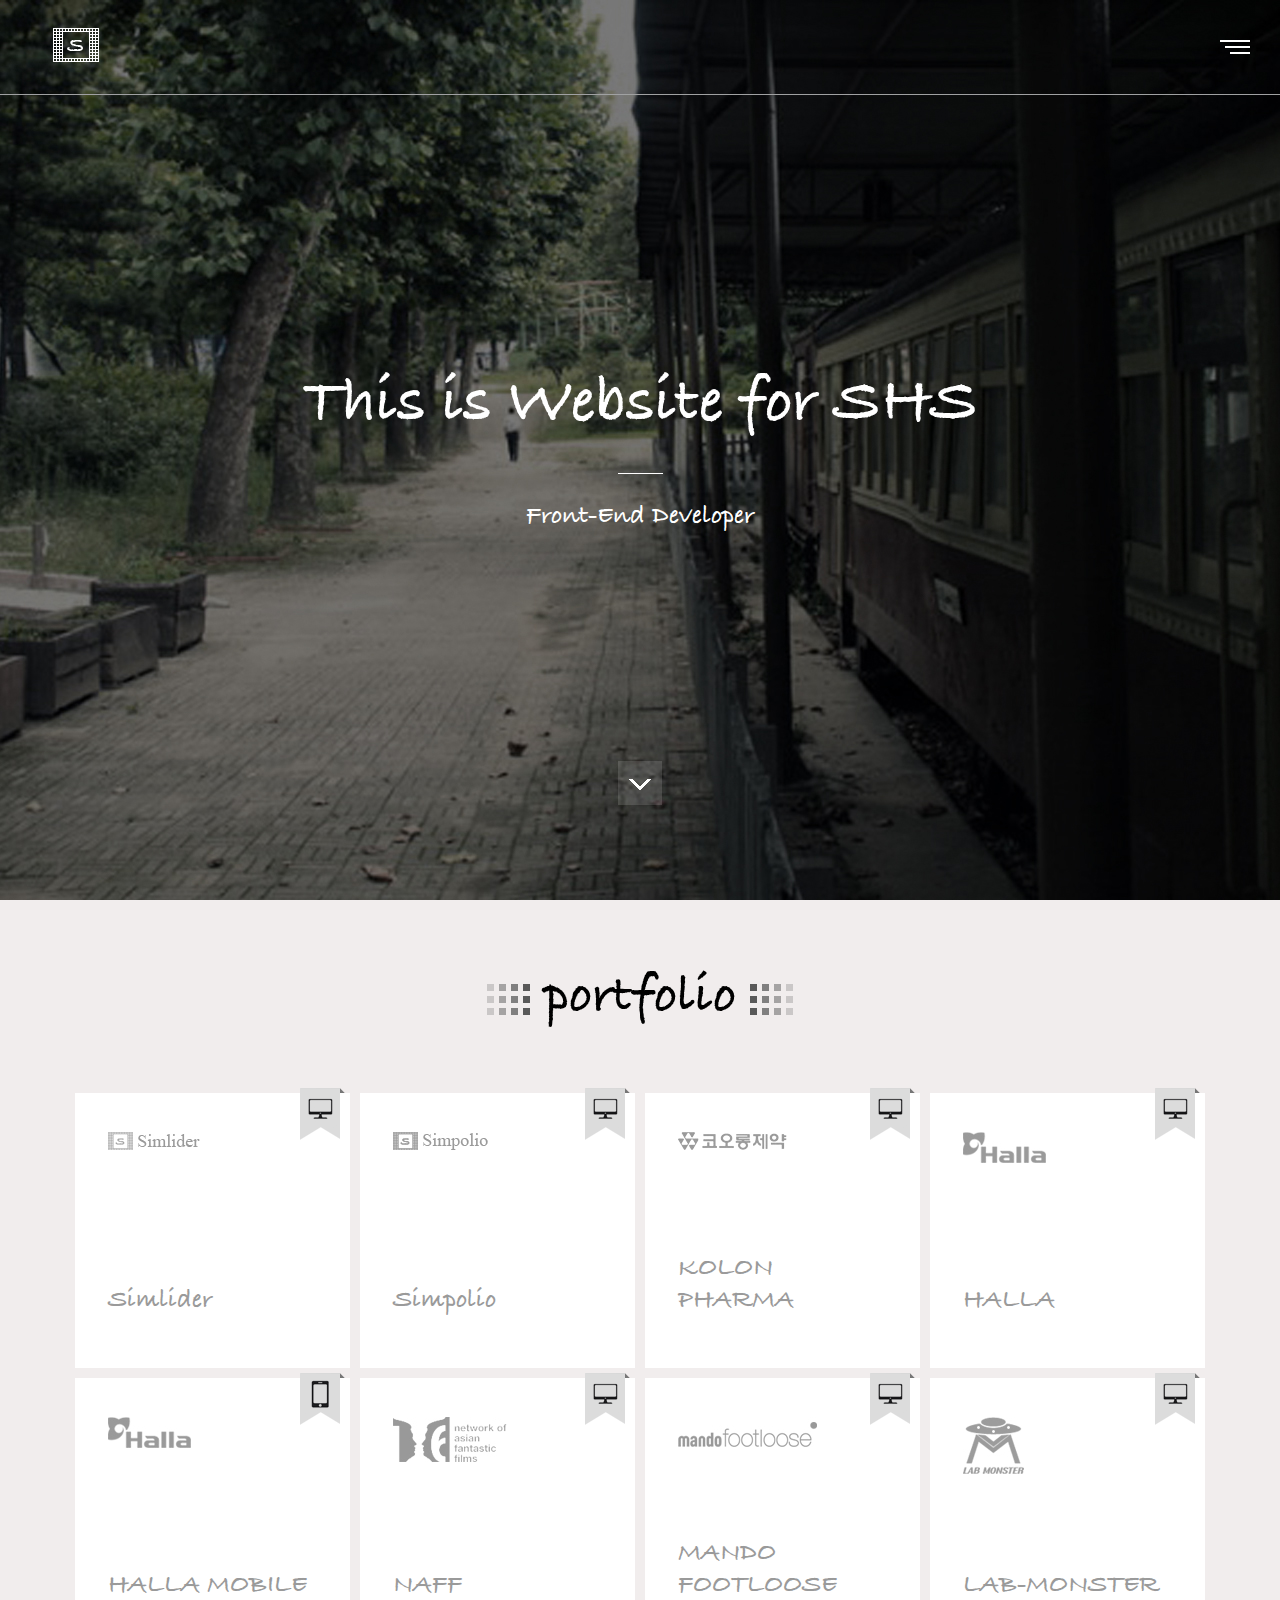
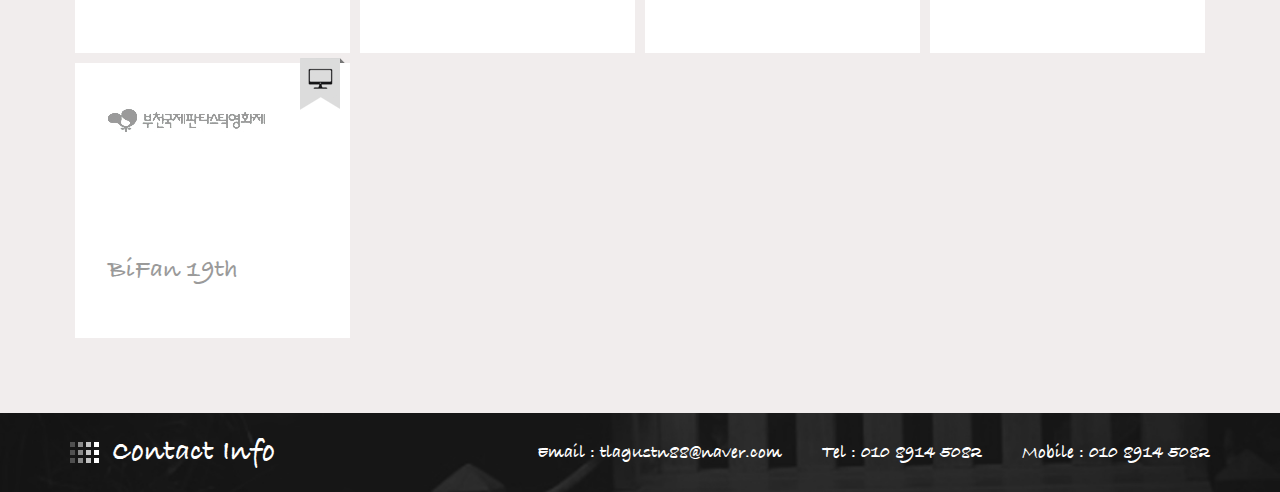
<file: index.html>
<!DOCTYPE html>
<html lang="ko">
<head>
<title>SIMHS PortFolio</title>
<meta http-equiv="Content-Type" content="text/html; charset=UTF-8" />
<meta name="viewport" content="width=device-width, initial-scale=1">
<script type="text/javascript" src="web/js/jquery-1.11.0.min.js"></script>
<script type="text/javascript" src="web/js/jquery.hoverdir.js"></script>
<script type="text/javascript" src="web/js/simpolio.js"></script>
<script type="text/javascript" src="web/js/common.js"></script>
<link href="web/css/reset.css?ver=1.0" rel="stylesheet" type="text/css" />
<link href="web/css/simlider.css?ver=1.0" rel="stylesheet" type="text/css" />
<link href="web/css/simpolio.css?ver=1.0" rel="stylesheet" type="text/css" />
<link href="web/css/layout.css?ver=1.0" rel="stylesheet" type="text/css" />
<link href="web/css/main.css?ver=1.0" rel="stylesheet" type="text/css" />
<link href="web/css/media.css?ver=1.0" rel="stylesheet" type="text/css" />
</head>
<body>
<form name="frm" id="frm" method="post" onsubmit="return false;">
<script>
$(function(){
	var simpolio = new SimPolio('#simpolio');
    
    $(' .da-thumbs > li ').hoverdir({
        hoverElem : '.bg',
        hoverDelay : 100
    });
});
</script>
<div class="wrap">
<div id="skipNavi"> <a href="#cont">본문 바로가기</a></div>
<div class="open"></div>
	<div class="header">
		<h1><a href="index.html"><img src="web/images/common/s_logo.png" alt="Logo" /></a></h1>
		<a href="javascript:;" class="open_menu_bar">
            <span class="sp01"></span>
            <span class="sp02"></span>
            <span class="sp03"></span>
        </a>
	</div><!-- //header -->
    
    <div class="open_menu">
        <a href="index.html" class="logo"><img src="web/images/common/s_logo.png" alt="Logo" /></a>
        <ul>
            <li><a href="index.html">HOME</a></li>
            <li><a href="simlider.html">Simlider View</a></li>
            <li><a href="simpolio.html">Simpoilo View</a></li>
        </ul>
        <a href="javascript:;" class="menu_close">닫기</a>
    </div><!-- //open_menu -->

	<div class="container">
		<div class="visual_area">
            <div class="visual_txt">
                <span>This is Website for SHS</span>            
                <span class="sub_tit">Front-End Developer</span>
            </div>
            <a href="javascript:;" class="down_arrow"><img src="web/images/main/down_arrow.png" alt="" /></a>
        </div>	
		<div class="portfolio_wrap" id="cont">
			<div class="portfolio">
				<h2>
                    <span>portfolio</span>
                </h2>
			    <div class="portfolio_view">
                    <ul id="simpolio" class="da-thumbs">
                        <li class="s_thum">
                            <img src="web/images/portfolio/web_ribbon.png" alt="web" class="ribbon" />
                            <div class="s_thum_view">
                                <h3><img src="web/images/portfolio/portfolio_01_off.jpg" alt="Simlider" /></h3>
                                <p>Simlider</p>                                
                                <div class="bg">
                                    <a href="simlider.html">
                                        <h3><img src="web/images/portfolio/portfolio_01_on.jpg" alt="Simlider" /></h3>
                                        <p>Simlider</p>
                                    </a>
                                </div>
                            </div>                            
                        </li>
                        <li class="s_thum">
                            <img src="web/images/portfolio/web_ribbon.png" alt="web" class="ribbon" />
                            <div class="s_thum_view">
                                <h3><img src="web/images/portfolio/portfolio_02_off.jpg" alt="Simpolio" /></h3>
                                <p>Simpolio</p>                                
                                <div class="bg">
                                    <a href="simpolio.html">
                                        <h3><img src="web/images/portfolio/portfolio_02_on.jpg" alt="Simpolio" /></h3>
                                        <p>Simpolio</p>
                                    </a>
                                </div>
                            </div>                            
                        </li>
                        <li class="s_thum">
                            <img src="web/images/portfolio/web_ribbon.png" alt="web" class="ribbon" />
                            <div class="s_thum_view">
                                <h3><img src="web/images/portfolio/portfolio_03_off.jpg" alt="코오롱 제약" /></h3>
                                <p>KOLON<br>PHARMA</p>                                
                                <div class="bg">
                                    <a href="http://www.kolonpharm.co.kr/">
                                        <h3><img src="web/images/portfolio/portfolio_03_on.jpg" alt="코오롱 제약" /></h3>
                                        <p>KOLON<br>PHARMA</p>
                                    </a>
                                </div>
                            </div>                            
                        </li>
                        <li class="s_thum">
                            <img src="web/images/portfolio/web_ribbon.png" alt="web" class="ribbon" />
                            <div class="s_thum_view">
                                <h3><img src="web/images/portfolio/portfolio_04_off.jpg" alt="HALLA" /></h3>
                                <p>HALLA</p>                                
                                <div class="bg">
                                    <a href="http://www.halla.com/">
                                        <h3><img src="web/images/portfolio/portfolio_04_on.jpg" alt="HALLA" /></h3>
                                        <p>HALLA</p>
                                    </a>
                                </div>
                            </div>                            
                        </li>
                        <li class="s_thum">
                            <img src="web/images/portfolio/mobile_ribbon.png" alt="mobile" class="ribbon" />
                            <div class="s_thum_view">
                                <h3><img src="web/images/portfolio/portfolio_04_off.jpg" alt="HALLA MOBILE" /></h3>
                                <p>HALLA MOBILE</p>                                
                                <div class="bg">
                                    <a href="http://www.halla.com/m/index.jsp">
                                        <h3><img src="web/images/portfolio/portfolio_04_on.jpg" alt="HALLA MOBILE" /></h3>
                                        <p>HALLA MOBILE</p>
                                    </a>
                                </div>
                            </div>                            
                        </li>
                        <li class="s_thum">
                            <img src="web/images/portfolio/web_ribbon.png" alt="web" class="ribbon" />
                            <div class="s_thum_view">
                                <h3><img src="web/images/portfolio/portfolio_05_off.jpg" alt="NAFF" /></h3>
                                <p>NAFF</p>                                
                                <div class="bg">
                                    <a href="http://naff.bifan.kr/">
                                        <h3><img src="web/images/portfolio/portfolio_05_on.jpg" alt="NAFF" /></h3>
                                        <p>NAFF</p>
                                    </a>
                                </div>
                            </div>                            
                        </li>
                        <li class="s_thum">
                            <img src="web/images/portfolio/web_ribbon.png" alt="web" class="ribbon" />
                            <div class="s_thum_view">
                                <h3><img src="web/images/portfolio/portfolio_06_off.jpg" alt="Mando Footloose" /></h3>
                                <p>MANDO<br>FOOTLOOSE</p>                                
                                <div class="bg">
                                    <a href="https://www.mandofootloose.com/">
                                        <h3><img src="web/images/portfolio/portfolio_06_on.jpg" alt="Mando Footloose" /></h3>
                                        <p>MANDO<br>FOOTLOOSE</p>
                                    </a>
                                </div>
                            </div>                            
                        </li>
                        <li class="s_thum">
                            <img src="web/images/portfolio/web_ribbon.png" alt="web" class="ribbon" />
                            <div class="s_thum_view">
                                <h3><img src="web/images/portfolio/portfolio_07_off.jpg" alt="LAB-MONSTER" /></h3>
                                <p>LAB-MONSTER</p>                                
                                <div class="bg">
                                    <a href="http://www.lab-monster.com/">
                                        <h3><img src="web/images/portfolio/portfolio_07_on.jpg" alt="LAB-MONSTER" /></h3>
                                        <p>LAB-MONSTER</p>
                                    </a>
                                </div>
                            </div>                            
                        </li>
                        <li class="s_thum">
                            <img src="web/images/portfolio/web_ribbon.png" alt="web" class="ribbon" />
                            <div class="s_thum_view">
                                <h3><img src="web/images/portfolio/portfolio_08_off.jpg" alt="BiFan 19th" /></h3>
                                <p>BiFan 19th</p>                                
                                <div class="bg">
                                    <a href="http://19th.bifan.kr/">
                                        <h3><img src="web/images/portfolio/portfolio_08_on.jpg" alt="BiFan 19th" /></h3>
                                        <p>BiFan 19th</p>
                                    </a>
                                </div>
                            </div>                            
                        </li>
                    </ul>
                </div>
            </div><!-- //portfolio -->            
		</div><!-- //portfolio_wrap -->
	</div><!-- //container -->
	
	<div class="footer">
		<div class="footer_area">
			<div class="footer_title">
				<p>Contact Info</p>
			</div>
			<div class="footer_address">
				<p>Email : <a href="mailto:tlagustn88@naver.com" target="_self">tlagustn88@naver.com</a></p>
				<p>Tel : <a href="tel:01089145082">010 8914 5082</a></p>
                <p>Mobile : <a href="tel:01089145082">010 8914 5082</a></p>
			</div>
		</div>
	</div><!-- //container -->
    <a href="javascript:;" class="top_btn"><img src="web/images/common/top_btn.jpg" alt="TOP" /></a>
</div>


</form>
</body>
</html>
</file>
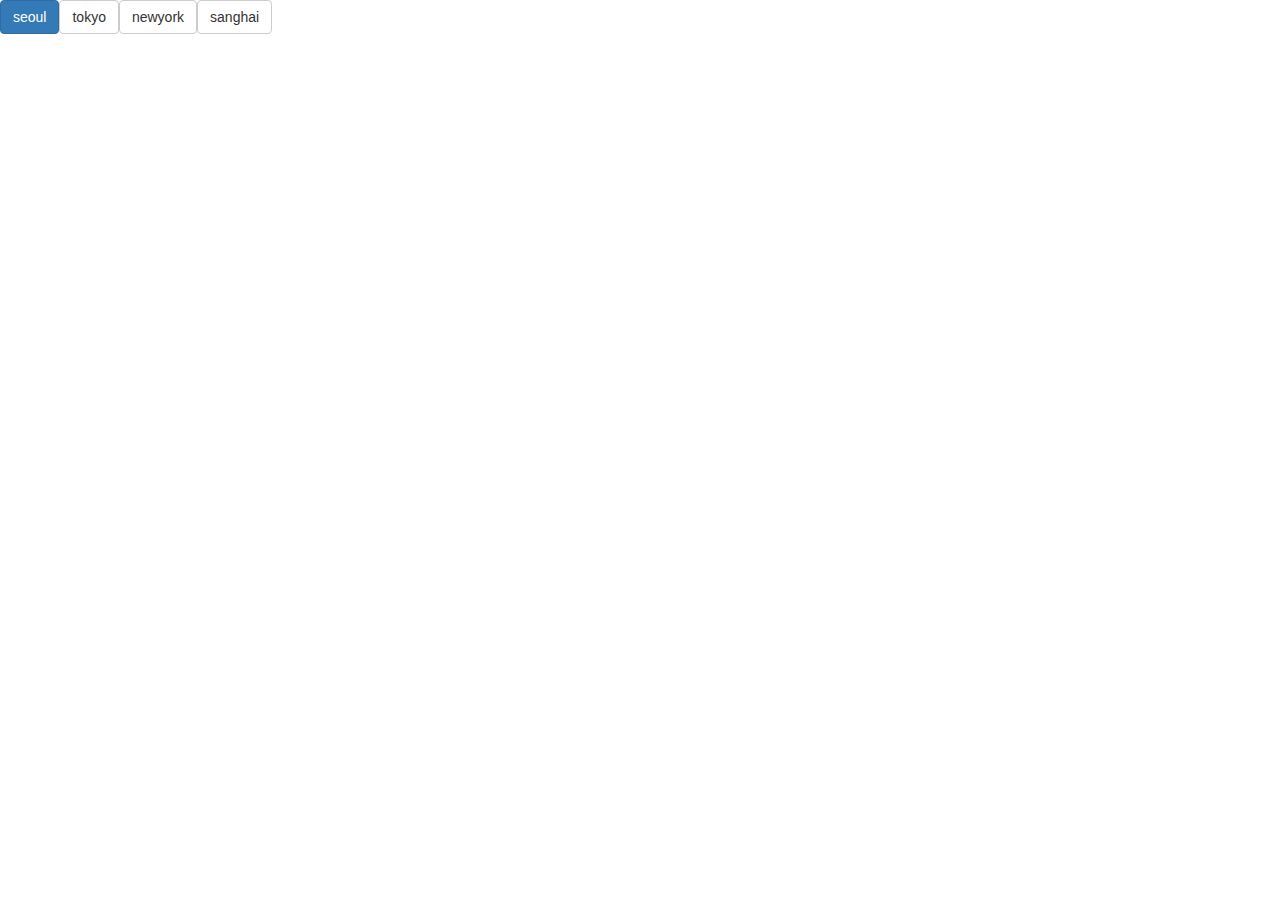
<file: angular/angular04/index.html>
<!DOCTYPE html>
<html lang="en" ng-app="myApp">
<head>
    <meta charset="UTF-8">
    <title>AngularJS</title>
    <link rel="stylesheet" href="libs/bootstrap.min.css">
    <link rel="stylesheet" href="libs/angular-chart.css">
    <script src="libs/chart.js"></script>
    <script src="libs/angular.min.js"></script>
    <script src="libs/angular-chart.js"></script>
    <script src="libs/angular-resource.js"></script>
    <script src="libs/angular-route.js"></script>
    <script src="app.js"></script>
</head>
<body ng-controller="mainCtrl">
    <button class="btn btn-default "
    ng-class="{'btn-primary' : $index === nowIndex }"
    ng-click="btnClick($index)"
    ng-repeat="city in citys track by $index">{{city.name}}</button>
    
    <canvas class="chart chart-line" ng-if="nowIndex === 0"
    chart-data="data"
    chart-labels='labels'
    chart-series='series'
    chart-legend='legend'>
    </canvas>
    
    <canvas class="chart chart-line" ng-if="nowIndex === 1"
    chart-data="data"
    chart-labels='labels'
    chart-series='series'
    chart-legend='legend'>
    </canvas>
    
    <canvas class="chart chart-line" ng-if="nowIndex === 2"
    chart-data="data"
    chart-labels='labels'
    chart-series='series'
    chart-legend='legend'>
    </canvas>
    
    <canvas class="chart chart-line" ng-if="nowIndex === 3"
    chart-data="data"
    chart-labels='labels'
    chart-series='series'
    chart-legend='legend'>
    </canvas>
</body>
</html>
</file>
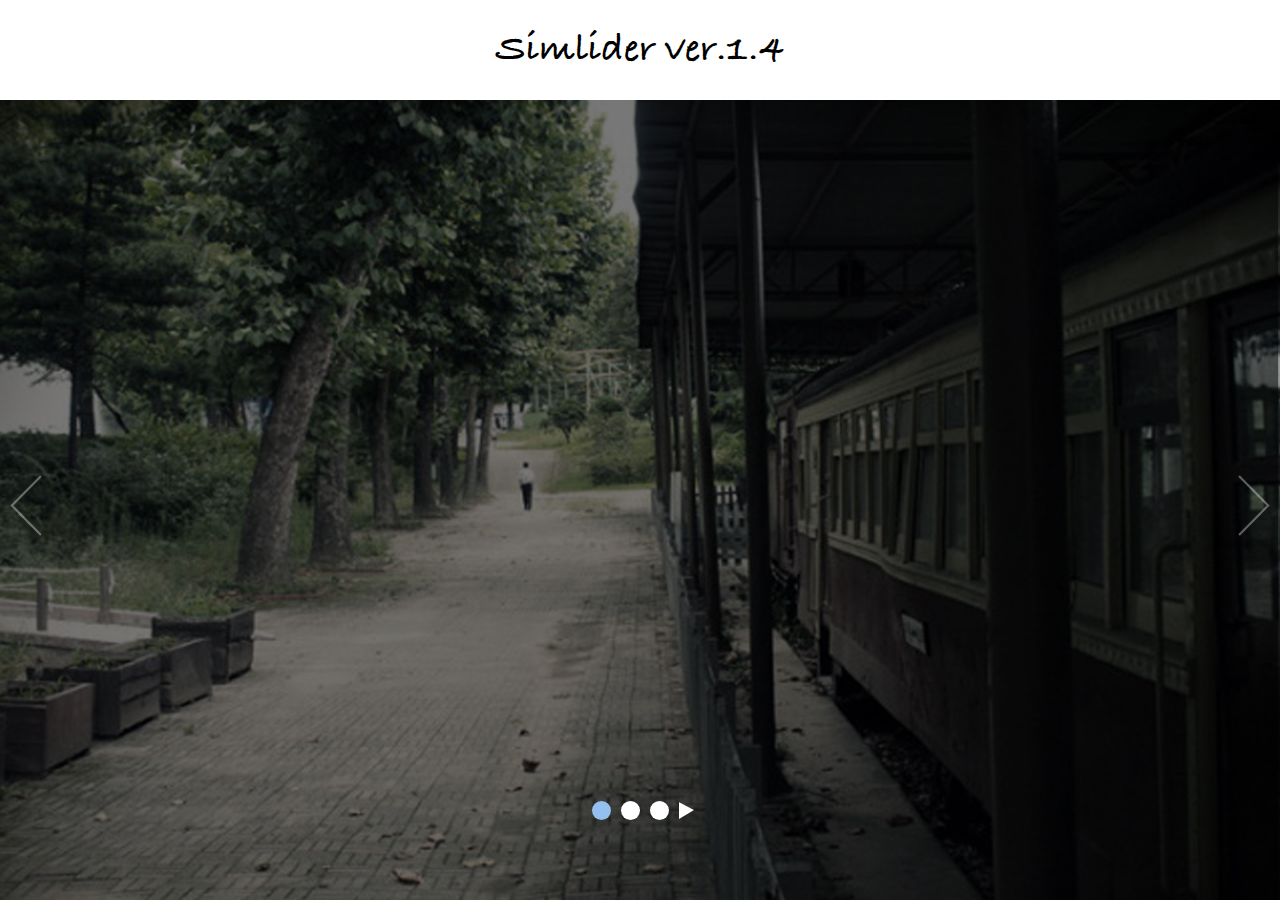
<file: simlider.html>
<!DOCTYPE html>
<html lang="ko">
<head>
<title>심현수</title>
<meta http-equiv="Content-Type" content="text/html; charset=UTF-8" />
<meta name="viewport" content="width=device-width, initial-scale=1">
<script type="text/javascript" src="web/js/jquery-1.11.0.min.js"></script>
<script type="text/javascript" src="web/js/simlider.js"></script>
<link href="web/css/reset.css?ver=1.0" rel="stylesheet" type="text/css" />
<link href="web/css/simlider.css?ver=1.0" rel="stylesheet" type="text/css" />
<link href="web/css/layout.css?ver=1.0" rel="stylesheet" type="text/css" />
<link href="web/css/main.css?ver=1.0" rel="stylesheet" type="text/css" />
<style>
h1 { display:block; font-size:40px; text-align:center; margin:30px 0; }
</style>
<script>
$(function(){
	var slider01 = new Simlider("#Simlider",{	  
		infiniteLoop : 'on',
		pageShow : "on",
		PageBtnPos : "center", 
		playSpeed : 2000,
		rollingSpeed : 1000
	});
});
</script>
</head>
<body>
<form name="frm" id="frm" method="post" onsubmit="return false;">
<div class="wrap">
    <h1>Simlider ver.1.4</h1>
    <div class="rolling_area">
        <ul id="Simlider">
            <li><img src="web/images/main/main_img01.jpg" alt="" /></li>
            <li><img src="web/images/main/main_img02.jpg" alt="" /></li>
            <li><img src="web/images/main/main_img03.jpg" alt="" /></li>
        </ul>
    </div><!-- //rolling_area -->
</div>


</form>
</body>
</html>
</file>
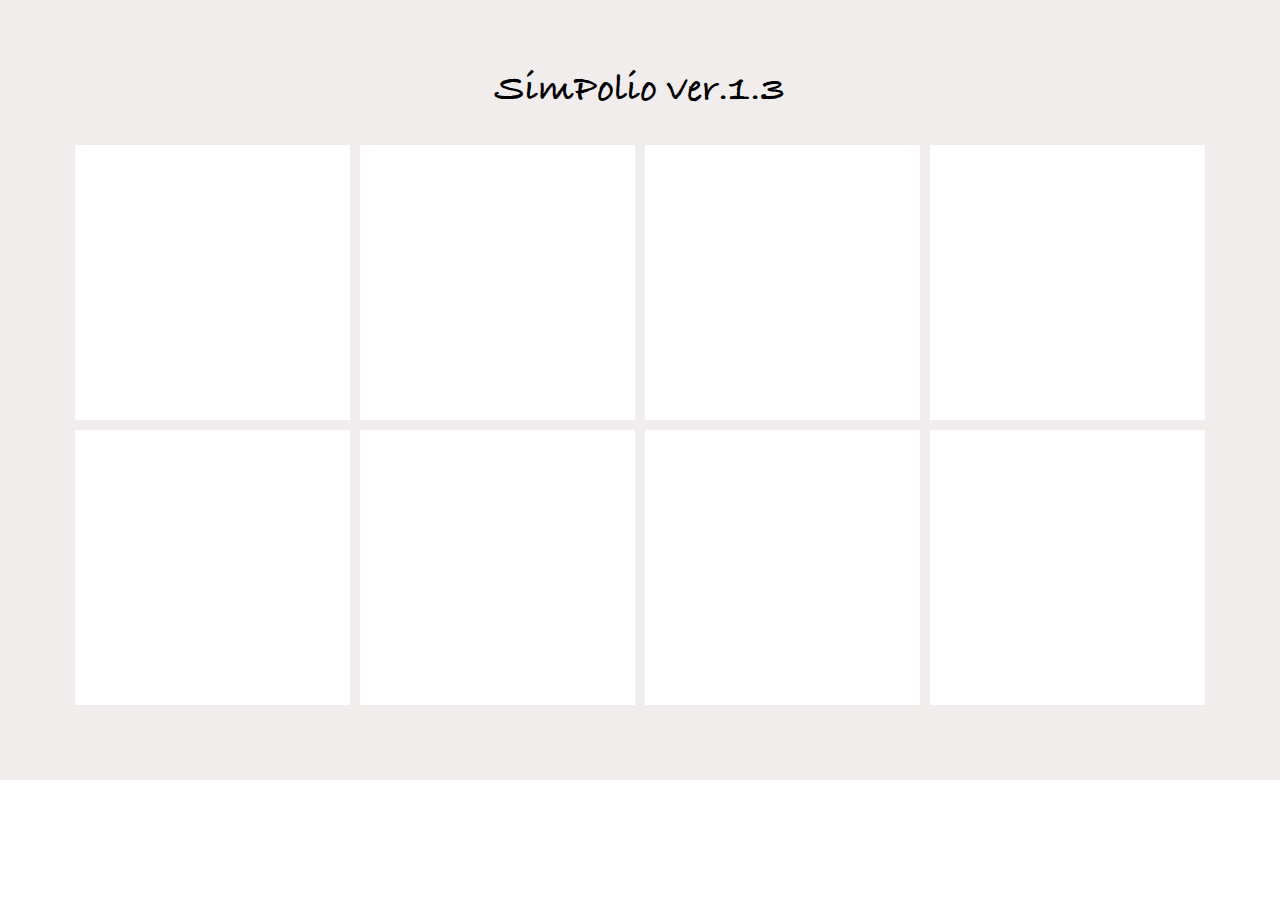
<file: simpolio.html>
<!DOCTYPE html>
<html lang="ko">
<head>
<title>심현수</title>
<meta http-equiv="Content-Type" content="text/html; charset=UTF-8" />
<meta name="viewport" content="width=device-width, initial-scale=1">
<script type="text/javascript" src="web/js/jquery-1.11.0.min.js"></script>
<script type="text/javascript" src="web/js/simpolio.js"></script>
<link href="web/css/reset.css?ver=1.0" rel="stylesheet" type="text/css" />
<link href="web/css/simpolio.css?ver=1.0" rel="stylesheet" type="text/css" />
<link href="web/css/layout.css?ver=1.0" rel="stylesheet" type="text/css" />
<link href="web/css/main.css?ver=1.0" rel="stylesheet" type="text/css" />
<style>
h1 { display:block; font-size:40px; text-align:center; margin-bottom:30px; }
</style>
<script>
$(function(){
	var simpolio = new SimPolio('#simpolio');
});
</script>
</head>
<body>
<form name="frm" id="frm" method="post" onsubmit="return false;">
<div class="wrap">
    <div class="portfolio_wrap">
        <div class="portfolio">
            <h1>SimPolio ver.1.3</h1>
            <div class="portfolio_view">
                <ul id="simpolio">
                    <li class="s_thum">
                        <div class="s_thum_view">
                        </div>                            
                    </li>
                    <li class="s_thum">
                        <div class="s_thum_view">
                        </div>                            
                    </li>
                    <li class="s_thum">
                        <div class="s_thum_view">
                        </div>                            
                    </li>
                    <li class="s_thum">
                        <div class="s_thum_view">
                        </div>                            
                    </li>
                    <li class="s_thum">
                        <div class="s_thum_view">
                        </div>                            
                    </li>
                    <li class="s_thum">
                        <div class="s_thum_view">
                        </div>                            
                    </li>
                    <li class="s_thum">
                        <div class="s_thum_view">
                        </div>                            
                    </li>
                    <li class="s_thum">
                        <div class="s_thum_view">
                        </div>                            
                    </li>
                </ul>
            </div>
        </div>
    </div>
</div>


</form>
</body>
</html>
</file>
<file: web/css/simlider.css>
@charset "utf-8";
/* CSS Document */
html { overflow-y:scroll;}

/* 롤링 영역 */
.rolling_area { position:relative;overflow:hidden; width:100%;}
.rolling_area ul li img { display:block; width:100%; }

#Simlider { overflow:hidden;  position:relative; left:0; top:0; z-index:10; }
#Simlider li { position:relative; float:left; width:100%; }
#Simlider li img { width:100%;}
#Simlider li span { position:absolute; left:50%; top:50%; text-align:center; font-size:32px; color:#fff; font-weight:bold; line-height:1.5;}

#Simlider2 { overflow:hidden;  position:relative; left:0; top:0; z-index:10; }
#Simlider2 li {float:left; width:100%; }
#Simlider2 li img { width:100%;}

#sliderArea { width:100%; overflow:hidden; }
#sliderWrap { position:relative; z-index:20; }

.prev_btn { width:32px; height:61px; font-size:0px; position:absolute; left:10px; top:50%; margin-top:-25px; z-index:15; text-indent:-9999px; font-size:0; background:url(../images/simlider/prev_btn.png) no-repeat; text-indent:-9999px; cursor:pointer; opacity:0.5; }
.next_btn { width:32px; height:61px; font-size:0px; position:absolute; right:10px; top:50%; margin-top:-25px; z-index:15; text-indent:-9999px; font-size:0; background:url(../images/simlider/next_btn.png) no-repeat; text-indent:-9999px; cursor:pointer; opacity:0.5; }

.sim_page_wrap { position:absolute; left:50%; bottom:10%; z-index:20; }
.page_area { float:left; overflow:hidden; }
.page_area li { float:left; width:19px;text-indent:-9999px; height:19px; border-radius:50%; margin:0 5px; background:#fff; cursor:pointer; }
.page_area li a { text-indent:-9999px; }
.page_area li:hover { background:#93C0EF;}
.page_area li.select { background:#93C0EF;}
.sim_play_btn { float:left;}
.sim_play_btn a { width:15px; height:19px; margin-left:5px; background: url(../images/simlider/btn_play.png) no-repeat 100% 0; }
.sim_play_btn a.s_play { display:block; text-indent:-9999px; background-position: 0 1px; }
.sim_play_btn a.s_stop { display:block; text-indent:-9999px; background-position: 100% 1px; }
</file>
<file: web/css/simpolio.css>
@charset "utf-8";
/* CSS Document */

#simpolio { position:relative; z-index:90;}
#simpolio .s_thum { position:absolute; left:0; top:0; float: left; padding:5px; box-sizing:border-box; -webkit-box-sizing:border-box; -moz-box-sizing:border-box; }
#simpolio .s_thum .ribbon { position:absolute; top:0; right:10px; z-index:80; }
#simpolio .s_thum_view { overflow:hidden; position:relative; background:#fff; }
#simpolio .s_thum_view h3 { position:absolute; left:12%; top:14%; }
#simpolio .s_thum_view h3 img { width:auto; }
#simpolio .s_thum_view p { position:absolute; left:12%; bottom:19%; font-size:26px; color:#9a9a9a; line-height:1.2; }
/*#simpolio .s_thum_view .s_cover a:hover {  background:rgba(193,97,97,0.6); box-sizing:border-box; -webkit-box-sizing:border-box; -moz-box-sizing:border-box;}*/
</file>
<file: web/css/layout.css>
@charset "utf-8";
/* CSS Document */
@import url("bradley_hand.css");

html, body { min-width:320px; font-family: 'bradley_hand_Bold','돋움', '굴림', 'Dotum', 'Gulim', 'sans-serif'; -webkit-text-size-adjust:none;}
a { text-decoration:none; color:#000; }

#skipNavi { position:absolute; z-index:10000; width:100%; text-align:center; }
#skipNavi a { display:block; overflow:hidden; width:1px; height:1px; margin-bottom:-1px; text-align:center; color:#FFF; white-space:nowrap; }
#skipNavi a:focus,#skipNavi a:active{ width:auto; height:auto; padding:5px; background:#0989cb; }

.header {  width:100%; position:fixed; padding:28px 0 27px 53px; z-index:100; border-bottom:1px solid #a0a1a2; box-sizing:border-box; -webkit-box-sizing:border-box; }
.header h1 { float:left; }
.header h1 a { display:block; }
.header a.open_menu_bar { position:relative; float:right; width:30px; height:14px; margin:12px 30px 0 0; }
.header a.open_menu_bar span { position:absolute; right:0; height:2px; background:#fff; }
.header a.open_menu_bar span.sp01 { top:0; width:30px; }
.header a.open_menu_bar span.sp02 { top:50%; width:25px; margin-top:-1px; }
.header a.open_menu_bar span.sp03 { bottom:0; width:20px; }

@keyframes bar {
    from { background-color: #fff;}
    to { background-color: yellow;}
}

.header h1 {
    -webkit-transition: all 0.7s ease-in-out;
    -moz-transition: all 0.7s ease-in-out;
    transition: all 0.7s ease-in-out;
}

.header h1:hover {
    -webkit-transform: rotate(360deg);
    -moz-transform: rotate(360deg);
    transform: rotate(360deg);
}

.container { width:100%; background:#f1eded; }

.top_btn { display:none; position:fixed; right:30px; bottom:100px; z-index:90; }

/* footer */
.footer { background:#141414;}
.footer_area { overflow:hidden; width:100%; max-width:1440px; margin:0 auto; padding:17px 70px; background:url(../images/main/footer_bg.jpg) no-repeat center center; background-size:cover; box-sizing:border-box; -webkit-box-sizing:border-box; }
.footer_title { float:left; width:25%; }
.footer_title p { min-width:208px; font-size:30px; color:#fff; padding-left:42px; line-height:1.5; background:url(../images/common/contact_bg.png) no-repeat left center; }
.footer_address { float:right; margin-top:10px; }
.footer_address p { float:left; font-size:18px; color:#fff; margin-left:40px; line-height:1.5;}
.footer_address p:first-child { margin-left:0;}
.footer_address p a { color:#fff;}
</file>
<file: web/css/main.css>
@charset "utf-8";
/* CSS Document */

.wrap { position:relative;}
.open { position:absolute; left:0; top:0; z-index:500; width:100%; height:100%; background:#fff;}

.open_menu { display:none; position:fixed; left:0; top:0; z-index:150; width:100%; height:100%; background:#000; opacity:0.9; filter:alpha(opacity='90'); padding:30px; box-sizing:border-box; -webkit-box-sizing:border-box; }
.open_menu .logo { display:none; position:absolute; left:50%; top:25%; margin-left:-23px; margin-top:-34px; }
.open_menu ul { overflow:hidden; position:absolute; left:0; top:50%; width:100%; height:0; margin-top:-60px; }
.open_menu ul li { width:100%; line-height:2; }
.open_menu ul li a { display:block; font-size:20px; color:#fff; text-align:center; }

.menu_close { float:right; width: 22px; height: 22px; font-size:0; text-indent:-9999px;
	-webkit-transform: rotate(360deg);
	    -ms-transform: rotate(360deg);
	        transform: rotate(360deg);
}

.menu_close:before,
.menu_close:after{
	content: "";
	display: block;
	position: absolute;
	width: 100%;
	height: 2px;
	top: 50%;
	margin-top: -1px;
	background-color: #fff;
}
.menu_close:before{
	-webkit-transform: rotate(45deg);
	    -ms-transform: rotate(45deg);
	        transform: rotate(45deg);
}
.menu_close:after{
	-webkit-transform: rotate(-45deg);
	    -ms-transform: rotate(-45deg);
	        transform: rotate(-45deg);
}

.visual_area { position:relative; width:100%; height:100vh; background:url(../images/main/main_img01.jpg) no-repeat center; background-size:cover; }
.down_arrow { position:absolute; left:50%; bottom:10%; margin-left:-22px; }
.visual_txt { position:absolute; left:0%; top:50%; width:100%; margin-top:-78px; text-align:center; }
.visual_txt span { display: block; font-size:64px; color:#fff;}
.visual_txt span.sub_tit { font-size:26px; margin-top:37px; padding-top:30px; background:url(../images/main/sub_tit_bar.jpg) no-repeat top center; }


/* 메인 포트폴리오 영역 */
.portfolio { max-width:1440px; margin:0 auto; background:#f1eded; padding:70px; box-sizing:border-box; -webkit-box-sizing:border-box; }
.portfolio h2 { font-size:54px; text-align:center; margin:0 auto; margin-bottom:50px; }
.portfolio h2 span { vertical-align:top; }
.portfolio h2 span:before { content:''; display:inline-block; vertical-align:top; width:43px; height:68px; margin-right:14px; background:url(../images/main/prot_left_bg.png) no-repeat left 14px; background-size:contain; }
.portfolio h2 span:after { content:''; display:inline-block; vertical-align:top; width:43px; height:68px; margin-left:14px; background:url(../images/main/prot_right_bg.png) no-repeat right 14px; background-size:contain; }


.bg { z-index: 50; position: absolute; top: 0; left: -100%; width: 100%; height: 100%; background:#393939;}
.bg a { display:block; width:100%; height:100%; }
.bg a p { color:#fff; }
</file>
<file: web/css/media.css>
@charset "utf-8";
/* CSS Document */

@media all and (min-width:1051px) and (max-width:9999px) {

}

@media all and (min-width:957px) and (max-width:1050px) {

.footer_address { float:left; }

}

@media all and (min-width:817px) and (max-width:956px) {

.header { padding:15px 0 15px 53px; }
.visual_txt span { width:70%; margin:0 auto; font-size:45px;}
.visual_txt span.sub_tit { width:100%; font-size:20px; }
.footer_address { float:left; }
.footer_address p { font-size:16px;}

}

@media all and (min-width:577px) and (max-width:816px) {

.header { padding:15px 0 15px 53px; }
.visual_txt span { width:70%; margin:0 auto; font-size:40px;}
.visual_txt span.sub_tit { width:100%; font-size:16px; }
.portfolio h2 { font-size:40px; }
.portfolio h2 span:before, .portfolio h2 span:after { width:33px; height:40px; background-position-y:10px;}
.footer_title { width:100%; text-align:center; padding-top:0; }
.footer_title p { display: inline; }
.footer_address { width:100%;}
.footer_address p { width:100%; font-size:15px; margin-left:0; text-align:center;}
.footer_address p span { display:block; width:100%; }

}
@media all and (min-width:577px) and (max-width:665px) and (orientation : landscape) {

.header { padding:7px 0 7px 30px; }
.header img { width:30px;}
.header a.open_menu_bar { margin-top:5px; }
.open_menu .logo { top:20%; }
.open_menu ul { margin-top:-30px; }
.visual_txt span { width:70%; margin:0 auto; font-size:40px;}
.visual_txt span.sub_tit { width:100%; font-size:16px; }
.portfolio h2 { font-size:40px; }
.portfolio h2 span:before, .portfolio h2 span:after { width:33px; height:40px; background-position-y:10px;}
.footer_title { width:100%; text-align:center; padding-top:0; }
.footer_title p { display: inline; }
.footer_address { width:100%;}
.footer_address p { width:100%; font-size:15px; margin-left:0; text-align:center;}
.footer_address p span { display:block; width:100%; }

}

@media all and (min-width:5px) and (max-width:576px)  {

.header { padding:7px 0 7px 30px; }
.header img { width:30px;}
.header a.open_menu_bar { margin-top:5px; }
.visual_txt span { width:70%; margin:0 auto; font-size:40px;}
.visual_txt span.sub_tit { width:100%; font-size:16px; }
.portfolio h2 { font-size:28px; }
.portfolio h2 span:before { width:30px; height:35px; margin-right:10px; background-position-y:7px; }
.portfolio h2 span:after { width:30px; height:35px; margin-left:10px; background-position-y:7px; }
.footer_area { padding:37px 70px 37px 70px; }
.footer_title { width:100%; text-align:center; padding-top:0; }
.footer_title p { display:inline; font-size:24px; }
.footer_address { width:100%;}
.footer_address p { width:100%; font-size:12px; margin-left:0; text-align:center; }
.footer_address p span { display:block; width:100%; }
}
</file>
<file: angular/angular04/libs/angular-chart.css>
.chart-legend,
.bar-legend,
.line-legend,
.pie-legend,
.radar-legend,
.polararea-legend,
.doughnut-legend {
  list-style-type: none;
  margin-top: 5px;
  text-align: center;
  /* NOTE: Browsers automatically add 40px of padding-left to all lists, so we should offset that, otherwise the legend is off-center */
  -webkit-padding-start: 0;
  /* Webkit */
  -moz-padding-start: 0;
  /* Mozilla */
  padding-left: 0;
  /* IE (handles all cases, really, but we should also include the vendor-specific properties just to be safe) */
}
.chart-legend li,
.bar-legend li,
.line-legend li,
.pie-legend li,
.radar-legend li,
.polararea-legend li,
.doughnut-legend li {
  display: inline-block;
  white-space: nowrap;
  position: relative;
  margin-bottom: 4px;
  border-radius: 5px;
  padding: 2px 8px 2px 28px;
  font-size: smaller;
  cursor: default;
}
.chart-legend li span,
.bar-legend li span,
.line-legend li span,
.pie-legend li span,
.radar-legend li span,
.polararea-legend li span,
.doughnut-legend li span {
  display: block;
  position: absolute;
  left: 0;
  top: 0;
  width: 20px;
  height: 20px;
  border-radius: 5px;
}
</file>
